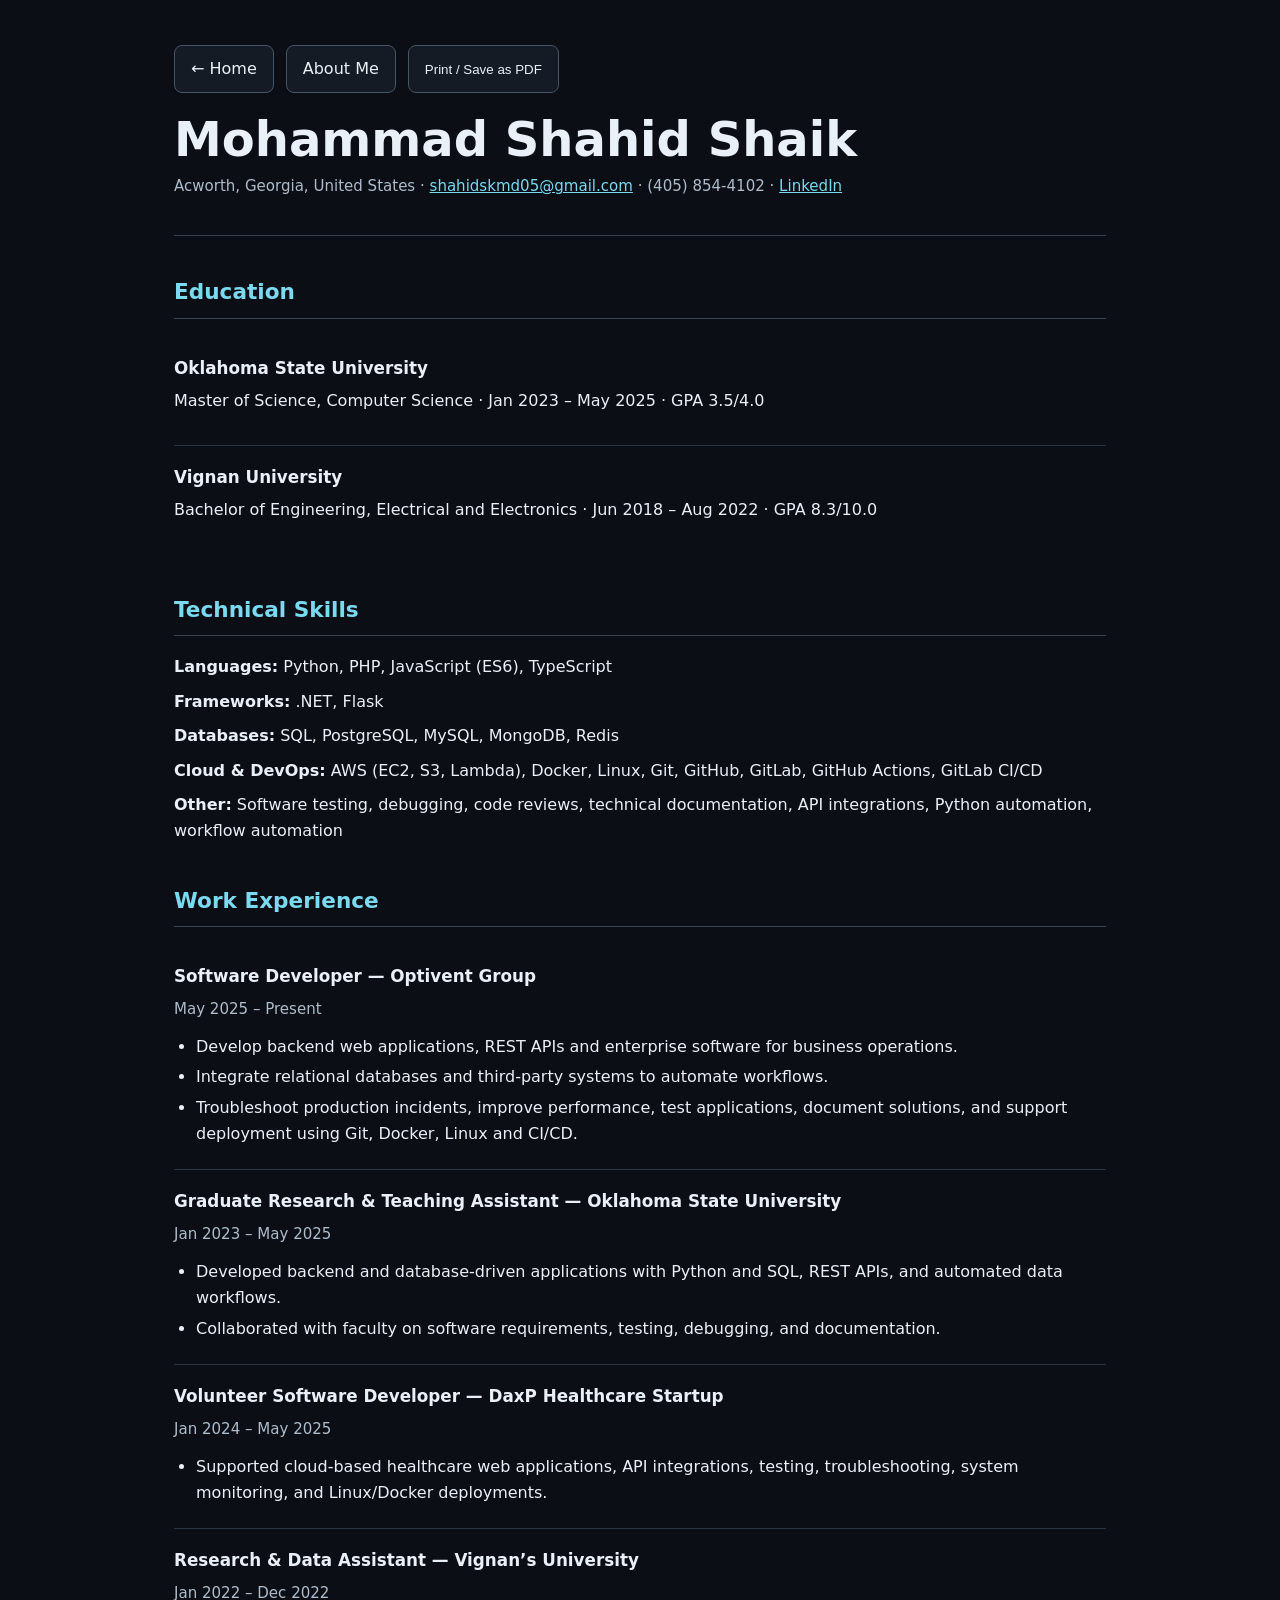
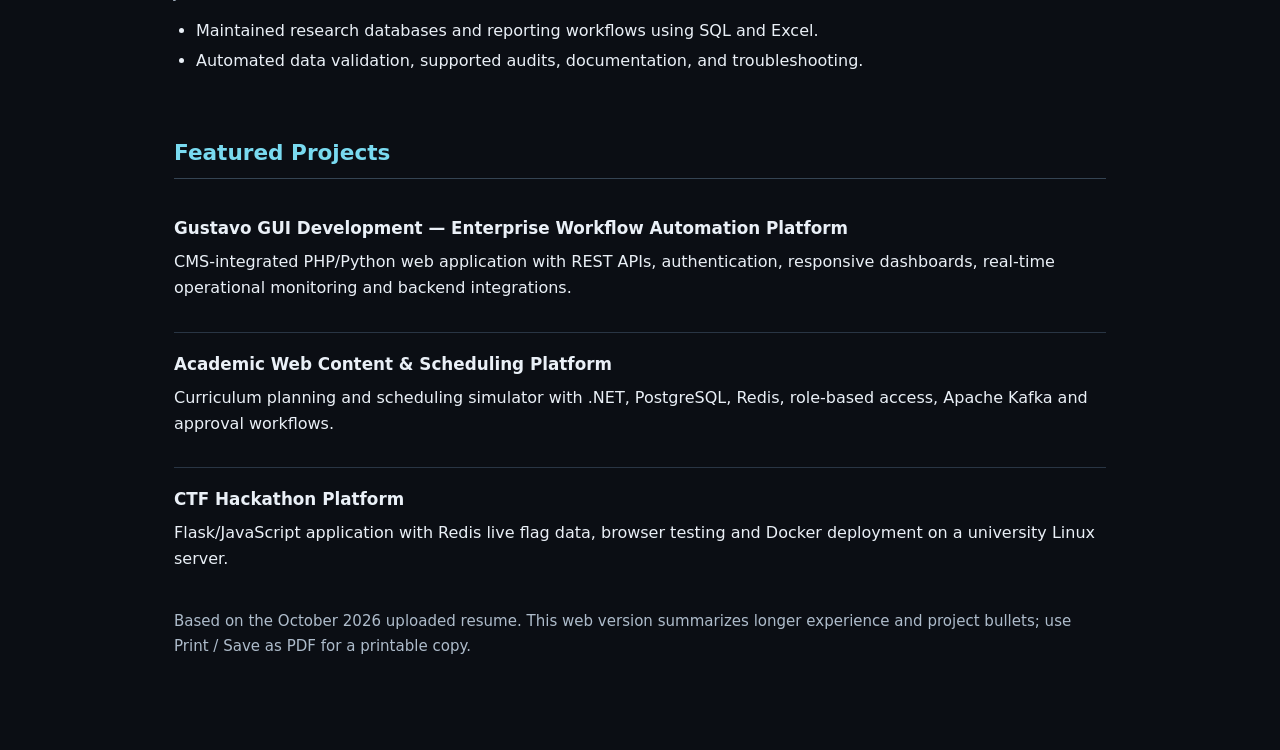
<file: resume.html>
<!doctype html>
<html lang="en"><head><meta charset="utf-8"><meta name="viewport" content="width=device-width,initial-scale=1">
<title>Resume | Mohammad Shahid Shaik</title><meta name="description" content="Resume of Mohammad Shahid Shaik — Software Developer specializing in APIs, integrations and automation.">
<style>
:root{color-scheme:dark;--bg:#0b0e14;--card:#151b25;--text:#eaf0f7;--muted:#aebccb;--accent:#79daf0}
*{box-sizing:border-box}body{margin:0;background:var(--bg);color:var(--text);font:16px/1.65 system-ui,-apple-system,Segoe UI,sans-serif}
main{max-width:980px;margin:auto;padding:45px 24px 80px}header{border-bottom:1px solid #344153;padding-bottom:24px}h1{font-size:clamp(2rem,5vw,3rem);line-height:1.1;margin:20px 0 8px}h2{font-size:1.35rem;margin:0 0 18px;border-bottom:1px solid #354453;padding-bottom:8px;color:var(--accent)}h3{font-size:1.05rem;margin:0}p{margin:6px 0 12px}ul{margin:8px 0 0;padding-left:22px}li{margin:4px 0}section{margin-top:38px}article{padding:18px 0;border-bottom:1px solid #293544}article:last-child{border:0}.meta{color:var(--muted);font-size:.94rem}.actions{display:flex;gap:12px;flex-wrap:wrap}.button{background:var(--card);padding:10px 16px;border:1px solid #475667;border-radius:8px;display:inline-block;color:var(--text);text-decoration:none}.button:hover{border-color:var(--accent)}a{color:var(--accent)}.skills p{margin:8px 0}
@media print{:root{color-scheme:light;--bg:white;--text:black;--muted:#333;--accent:#134d62}body{font-size:11pt}main{padding:0}.actions{display:none}article{break-inside:avoid}section{margin-top:22px}}
</style></head><body><main>
<header><div class="actions"><a class="button" href="index.html">← Home</a><a class="button" href="about.html">About Me</a><button class="button" onclick="window.print()">Print / Save as PDF</button></div>
<h1>Mohammad Shahid Shaik</h1><p class="meta">Acworth, Georgia, United States · <a href="mailto:shahidskmd05@gmail.com">shahidskmd05@gmail.com</a> · (405) 854-4102 · <a href="https://www.linkedin.com/in/mohammadshahidshaik/">LinkedIn</a></p></header>
<section><h2>Education</h2><article><h3>Oklahoma State University</h3><p>Master of Science, Computer Science · Jan 2023 – May 2025 · GPA 3.5/4.0</p></article><article><h3>Vignan University</h3><p>Bachelor of Engineering, Electrical and Electronics · Jun 2018 – Aug 2022 · GPA 8.3/10.0</p></article></section>
<section><h2>Technical Skills</h2><div class="skills"><p><strong>Languages:</strong> Python, PHP, JavaScript (ES6), TypeScript</p><p><strong>Frameworks:</strong> .NET, Flask</p><p><strong>Databases:</strong> SQL, PostgreSQL, MySQL, MongoDB, Redis</p><p><strong>Cloud & DevOps:</strong> AWS (EC2, S3, Lambda), Docker, Linux, Git, GitHub, GitLab, GitHub Actions, GitLab CI/CD</p><p><strong>Other:</strong> Software testing, debugging, code reviews, technical documentation, API integrations, Python automation, workflow automation</p></div></section>
<section><h2>Work Experience</h2><article><h3>Software Developer — Optivent Group</h3><p class="meta">May 2025 – Present</p><ul><li>Develop backend web applications, REST APIs and enterprise software for business operations.</li><li>Integrate relational databases and third-party systems to automate workflows.</li><li>Troubleshoot production incidents, improve performance, test applications, document solutions, and support deployment using Git, Docker, Linux and CI/CD.</li></ul></article><article><h3>Graduate Research &amp; Teaching Assistant — Oklahoma State University</h3><p class="meta">Jan 2023 – May 2025</p><ul><li>Developed backend and database-driven applications with Python and SQL, REST APIs, and automated data workflows.</li><li>Collaborated with faculty on software requirements, testing, debugging, and documentation.</li></ul></article><article><h3>Volunteer Software Developer — DaxP Healthcare Startup</h3><p class="meta">Jan 2024 – May 2025</p><ul><li>Supported cloud-based healthcare web applications, API integrations, testing, troubleshooting, system monitoring, and Linux/Docker deployments.</li></ul></article><article><h3>Research &amp; Data Assistant — Vignan’s University</h3><p class="meta">Jan 2022 – Dec 2022</p><ul><li>Maintained research databases and reporting workflows using SQL and Excel.</li><li>Automated data validation, supported audits, documentation, and troubleshooting.</li></ul></article></section>
<section><h2>Featured Projects</h2><article><h3>Gustavo GUI Development — Enterprise Workflow Automation Platform</h3><p>CMS-integrated PHP/Python web application with REST APIs, authentication, responsive dashboards, real-time operational monitoring and backend integrations.</p></article><article><h3>Academic Web Content &amp; Scheduling Platform</h3><p>Curriculum planning and scheduling simulator with .NET, PostgreSQL, Redis, role-based access, Apache Kafka and approval workflows.</p></article><article><h3>CTF Hackathon Platform</h3><p>Flask/JavaScript application with Redis live flag data, browser testing and Docker deployment on a university Linux server.</p></article></section>
<p class="meta">Based on the October 2026 uploaded resume. This web version summarizes longer experience and project bullets; use Print / Save as PDF for a printable copy.</p>
</main></body></html>
</file>
